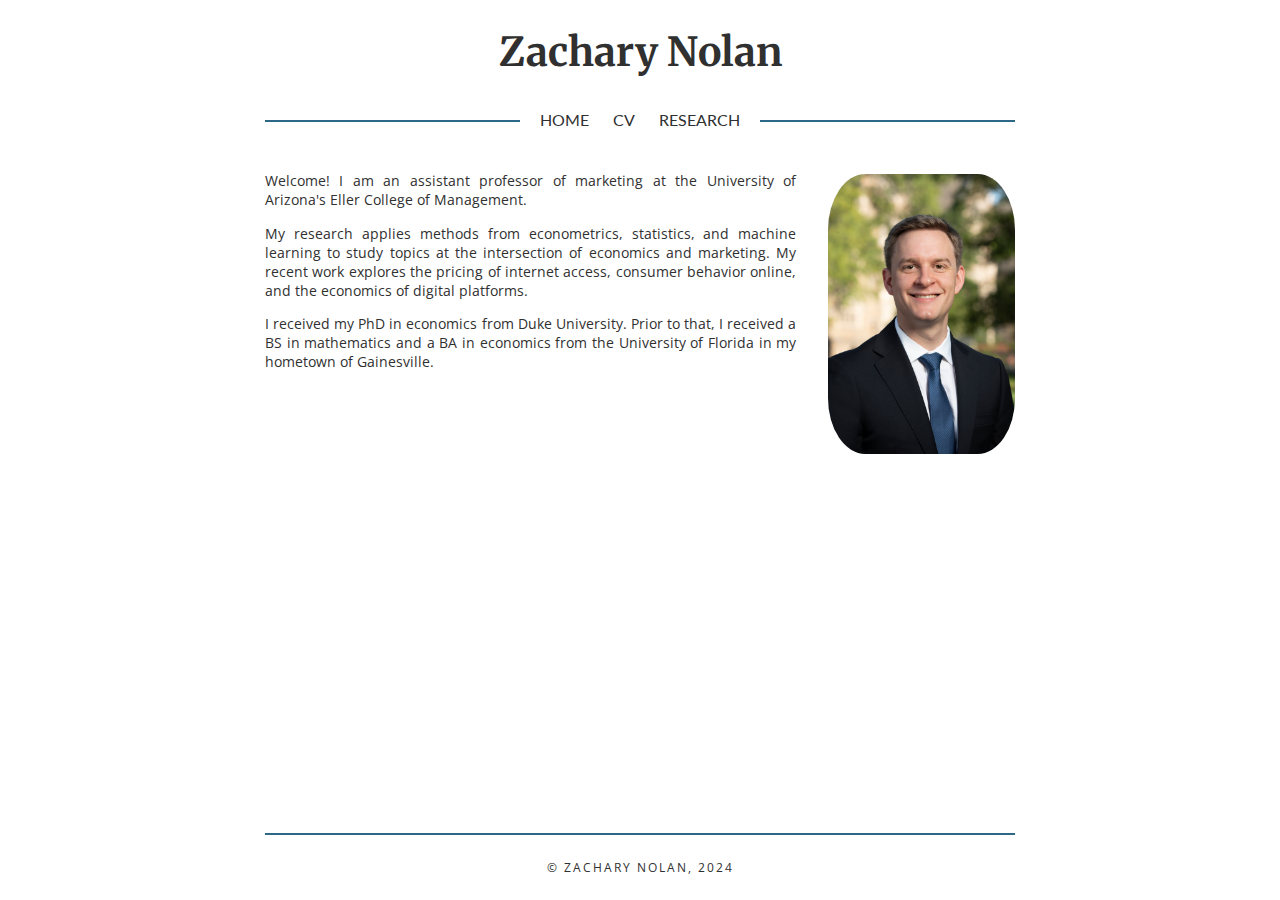
<file: index.html>
<!DOCTYPE html>
<html lang="en">

<head>
    <title>Zachary Nolan</title>
    <link rel="stylesheet" type="text/css" href="styles.css">
	<meta charset="UTF-8">
    <meta name="viewport" content="width=device-width, initial-scale=1">
    <link href="https://fonts.googleapis.com/css?family=Merriweather|Open+Sans|Lato&display=swap" rel="stylesheet">
</head>

<body>

<!-- Master Container -->
<div class="wrapper">

    <!-- Header -->
    <header>
        <a href="index.html"><h1>Zachary Nolan</h1></a>
        <!-- <h2>ASSISTANT PROFESSOR -->
            <br> 
            <!-- UNIVERSITY OF ARIZONA -->
        <!-- </h2> -->
    </header>

    <!-- Navigation -->
    <nav>
        <!-- Mobile Menu Button -->
        <a href="javascript:void(0)" onclick="myFunction()" id="menu_button">MENU</a>

        <!-- Mobile Dropdown Menu -->
        <div id="mobile_nav">
            <a href="index.html" class="mobile_link" id="start_mobile_link">HOME</a>
            <a href="cv.html" class="mobile_link">CV</a>
            <a href="research.html" class="mobile_link">RESEARCH</a>
            <!-- <a href="teaching.html" class="mobile_link" id="end_mobile_link">TEACHING</a> -->
        </div>

        <!-- Web Navigation Links -->
        <span id="nav_span">
            <a href="index.html" class="web_link">HOME</a>
            <a href="cv.html" class="web_link">CV</a>
            <a href="research.html" class="web_link">RESEARCH</a>
            <!-- <a href="teaching.html" class="web_link">TEACHING</a> -->
        </span>
        
    </nav>

    <!-- Main -->
    <main id="home">

        <!-- Image -->

            <img src="17719_econ_phd027.jpg" id="home_image" alt="Zachary Nolan">


        <!-- Welcome -->
        <div id="welcome">
            <p>
                Welcome! I am an assistant professor of marketing at the University of Arizona's Eller College of Management.
            </p>

            <p>
                My research applies methods from econometrics, statistics, and machine learning to study topics at the intersection of economics and marketing. My recent work explores the pricing of internet access, consumer behavior online, and the economics of digital platforms. 
            </p>

            <p>
                I received my PhD in economics from Duke University. Prior to that, I received a BS in mathematics and a BA in economics from the University of Florida in my hometown of Gainesville.
            </p>

        </div>

    </main>

    <!-- Footer -->
    <footer>
        &copy; ZACHARY NOLAN, 2024
    </footer>

</div>

<script>
    function myFunction() {
        var x = document.getElementById("mobile_nav");
        if (x.className.indexOf("mobile_nav_show") == -1) {
            x.className += " mobile_nav_show";
        } else { 
            x.className = x.className.replace(" mobile_nav_show", "");
        }
    }
</script>




</body>
</html>
</file>
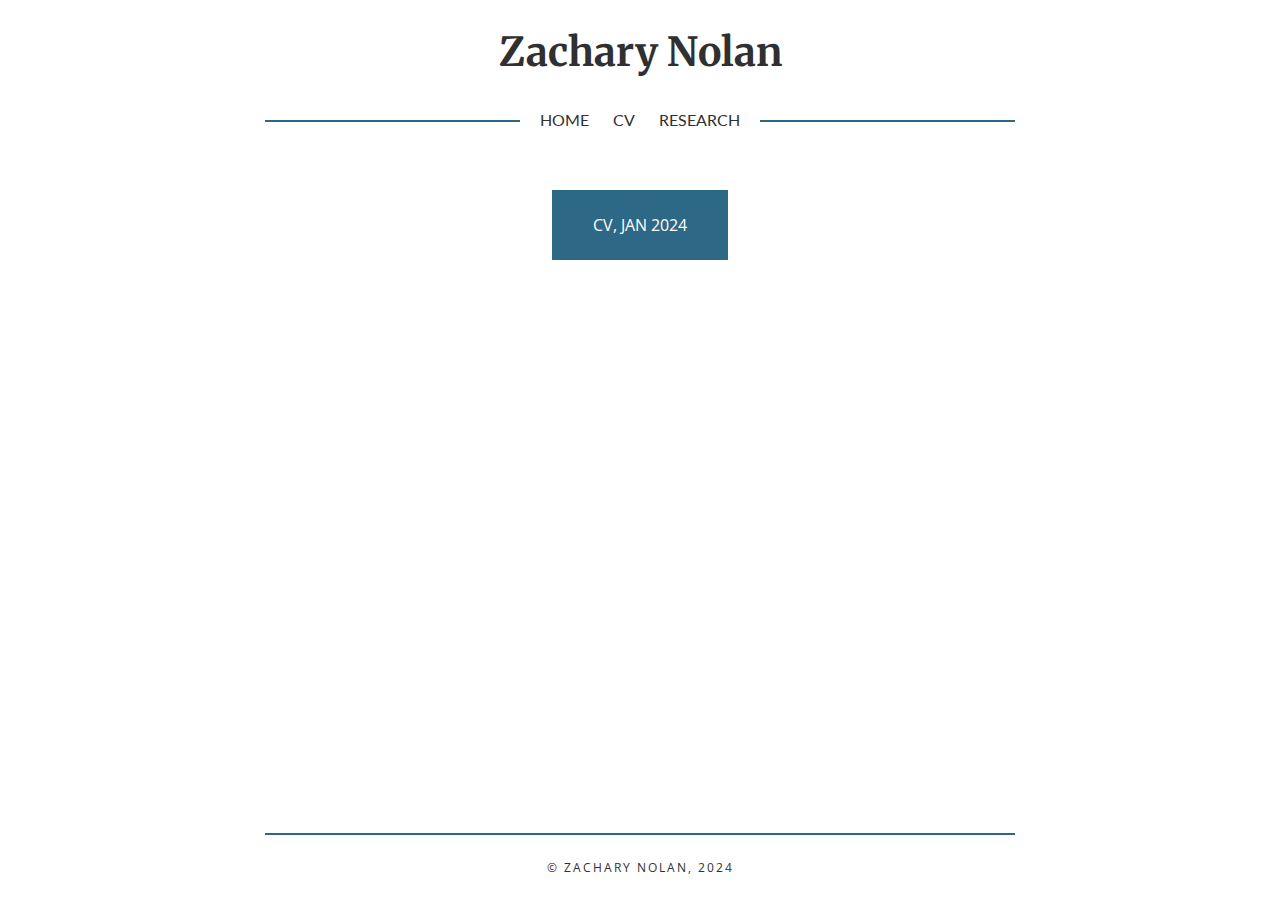
<file: cv.html>
<!DOCTYPE html>
<html lang="en">

<head>
    <title>Zachary Nolan</title>
    <link rel="stylesheet" type="text/css" href="styles.css">
	<meta charset="UTF-8">
    <meta name="viewport" content="width=device-width, initial-scale=1">
    <link href="https://fonts.googleapis.com/css?family=Merriweather|Open+Sans|Lato&display=swap" rel="stylesheet">
</head>

<body>

<!-- Master Container -->
<div class="wrapper">

    <!-- Header -->
    <header>
        <a href="index.html"><h1>Zachary Nolan</h1></a>
        <!-- <h2>ASSISTANT PROFESSOR OF MARKETING -->
            <br> 
            <!-- UNIVERSITY OF ARIZONA</h2> -->
    </header>

    <!-- Navigation -->
    <nav>
        <!-- Mobile Menu Button -->
        <a href="javascript:void(0)" onclick="myFunction()" id="menu_button">MENU</a>

        <!-- Mobile Dropdown Menu -->
        <div id="mobile_nav">
            <a href="index.html" class="mobile_link" id="start_mobile_link">HOME</a>
            <a href="cv.html" class="mobile_link">CV</a>
            <a href="research.html" class="mobile_link">RESEARCH</a>
            <!-- <a href="teaching.html" class="mobile_link" id="end_mobile_link">TEACHING</a> -->
        </div>


        <!-- Web Navigation Links -->
        <span id="nav_span">
            <a href="index.html" class="web_link">HOME</a>
            <a href="cv.html" class="web_link">CV</a>
            <a href="research.html" class="web_link">RESEARCH</a>
            <!-- <a href="teaching.html" class="web_link">TEACHING</a> -->
        </span>
    </nav>

    <!-- Main -->
    <main id="cv">

            <a href="cv.pdf" target="_blank">
                <div id="cv_button">
                    CV, JAN 2024
                </div>
            </a>

    </main>

    <!-- Footer -->
    <footer>
        &copy; ZACHARY NOLAN, 2024
    </footer>

</div>

<script>
    function myFunction() {
        var x = document.getElementById("mobile_nav");
        if (x.className.indexOf("mobile_nav_show") == -1) {
            x.className += " mobile_nav_show";
        } else { 
            x.className = x.className.replace(" mobile_nav_show", "");
        }
    }
</script>




</body>
</html>
</file>
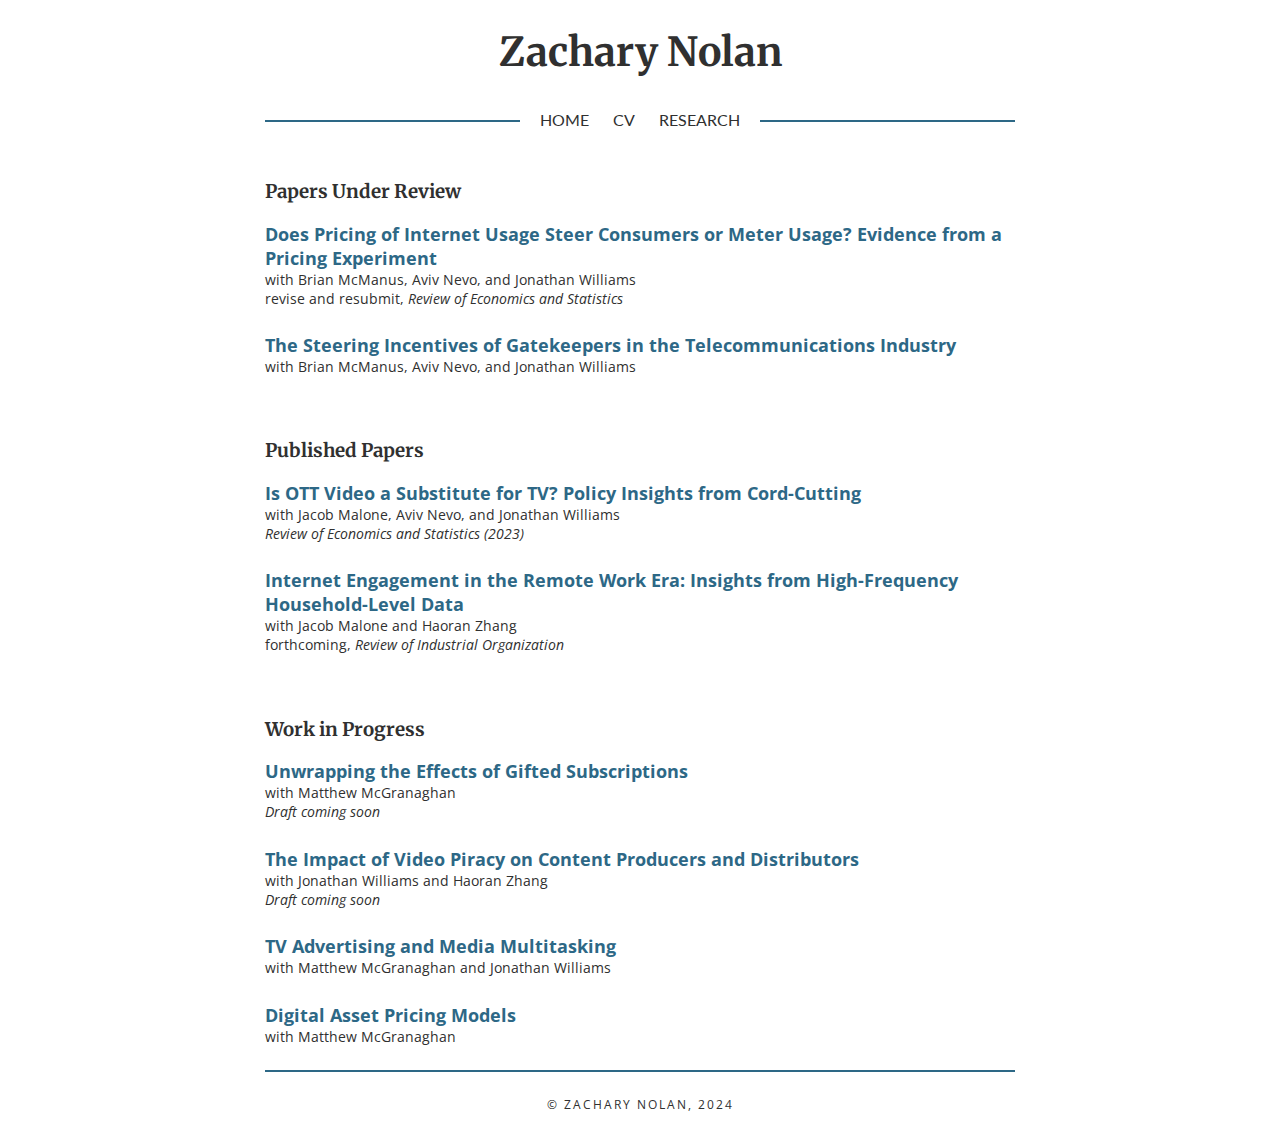
<file: research.html>
<!DOCTYPE html>
<html lang="en">

<head>
    <title>Zachary Nolan</title>
    <link rel="stylesheet" type="text/css" href="styles.css">
	<meta charset="UTF-8">
    <meta name="viewport" content="width=device-width, initial-scale=1">
    <link href="https://fonts.googleapis.com/css?family=Merriweather|Open+Sans|Lato&display=swap" rel="stylesheet">
</head>

<body>

<!-- Master Container -->
<div class="wrapper">

    <!-- Header -->
    <header>
        <a href="index.html"><h1>Zachary Nolan</h1></a>
        <!-- <h2>ASSISTANT PROFESSOR OF MARKETING -->
            <br> 
            <!-- UNIVERSITY OF ARIZONA
            </h2> -->
    </header>

    <!-- Navigation -->
    <nav>
        <!-- Mobile Menu Button -->
        <a href="javascript:void(0)" onclick="myFunction()" id="menu_button">MENU</a>

        <!-- Mobile Dropdown Menu -->
        <div id="mobile_nav">
            <a href="index.html" class="mobile_link" id="start_mobile_link">HOME</a>
            <a href="cv.html" class="mobile_link">CV</a>
            <a href="research.html" class="mobile_link">RESEARCH</a>
            <!-- <a href="teaching.html" class="mobile_link" id="end_mobile_link">TEACHING</a> -->
        </div>

        <!-- Web Navigation Links -->
        <span id="nav_span">
            <a href="index.html" class="web_link">HOME</a>
            <a href="cv.html" class="web_link">CV</a>
            <a href="research.html" class="web_link">RESEARCH</a>
            <!-- <a href="teaching.html" class="web_link">TEACHING</a> -->
        </span>
    </nav>

    <!-- Main -->
    <main id="research">

        <!-- Working Papers -->
        <div id="working_papers">
            <h3>Papers Under Review</h3>

            <a href="UBPexp.pdf" target="_blank"><h4><span class="title_link">
                Does Pricing of Internet Usage Steer Consumers or Meter Usage? 
                Evidence from a Pricing Experiment
            </span></h4></a>
            <h5>with Brian McManus, Aviv Nevo, and Jonathan Williams</h5>
            <h5>revise and resubmit, <i>Review of Economics and Statistics</i></h5>
            <p class="desc_p"></p>

            <a href="steering.pdf" target="_blank"><h4><span class="title_link">
                The Steering Incentives of Gatekeepers in the
                Telecommunications Industry
            </span></h4></a>
            <h5>with Brian McManus, Aviv Nevo, and Jonathan Williams</h5>
            <p class="desc_p"></p>

        </div>

        <!-- Published Papers -->
        <div id="publications">
            <h3>Published Papers</h3>

            <a href="https://doi.org/10.1162/rest_a_01132" target="_blank"><h4><span class="title_link">Is OTT Video a Substitute for TV? Policy Insights from Cord-Cutting</span></h4></a>
            <h5>with Jacob Malone, Aviv Nevo, and Jonathan Williams</h5>
            <h5><i>Review of Economics and Statistics (2023)</i></h5>
            <p class="desc_p"></p>

            <a href="remote-internet.pdf" target="_blank"><h4><span class="title_link">Internet Engagement in the Remote Work Era: Insights from High-Frequency Household-Level Data</span></h4></a>
            <h5>with Jacob Malone and Haoran Zhang</h5>
            <h5>forthcoming, <i>Review of Industrial Organization</i></h5>
            <p class="desc_p"></p>

        </div>

        <!-- Works in Progress  -->
        <div id="works_in_progress">
            <h3>Work in Progress</h3>

            <h4>Unwrapping the Effects of Gifted Subscriptions</h4>
            <h5>with Matthew McGranaghan</h5>
            <h5><i>Draft coming soon</i></h5>
            <p class="desc_p"></p>

            <h4>The Impact of Video Piracy on Content Producers and Distributors</h4>
            <h5>with Jonathan Williams and Haoran Zhang</h5>
            <h5><i>Draft coming soon</i></h5>
            <p class="desc_p"></p>
 
            <h4>TV Advertising and Media Multitasking</h4>
            <h5>with Matthew McGranaghan and Jonathan Williams</h5>
            <p class="desc_p"></p>

            <h4>Digital Asset Pricing Models</h4>
            <h5>with Matthew McGranaghan</h5>
        </div>
        
        <!-- Flexible Space at the Bottom -->
        <div id="space">
        </div>

    </main>

    <!-- Footer -->
    <footer>
        &copy; ZACHARY NOLAN, 2024
    </footer>

</div>

<script>
    function myFunction() {
        var x = document.getElementById("mobile_nav");
        if (x.className.indexOf("mobile_nav_show") == -1) {
            x.className += " mobile_nav_show";
        } else { 
            x.className = x.className.replace(" mobile_nav_show", "");
        }
    }
</script>




</body>
</html>
</file>
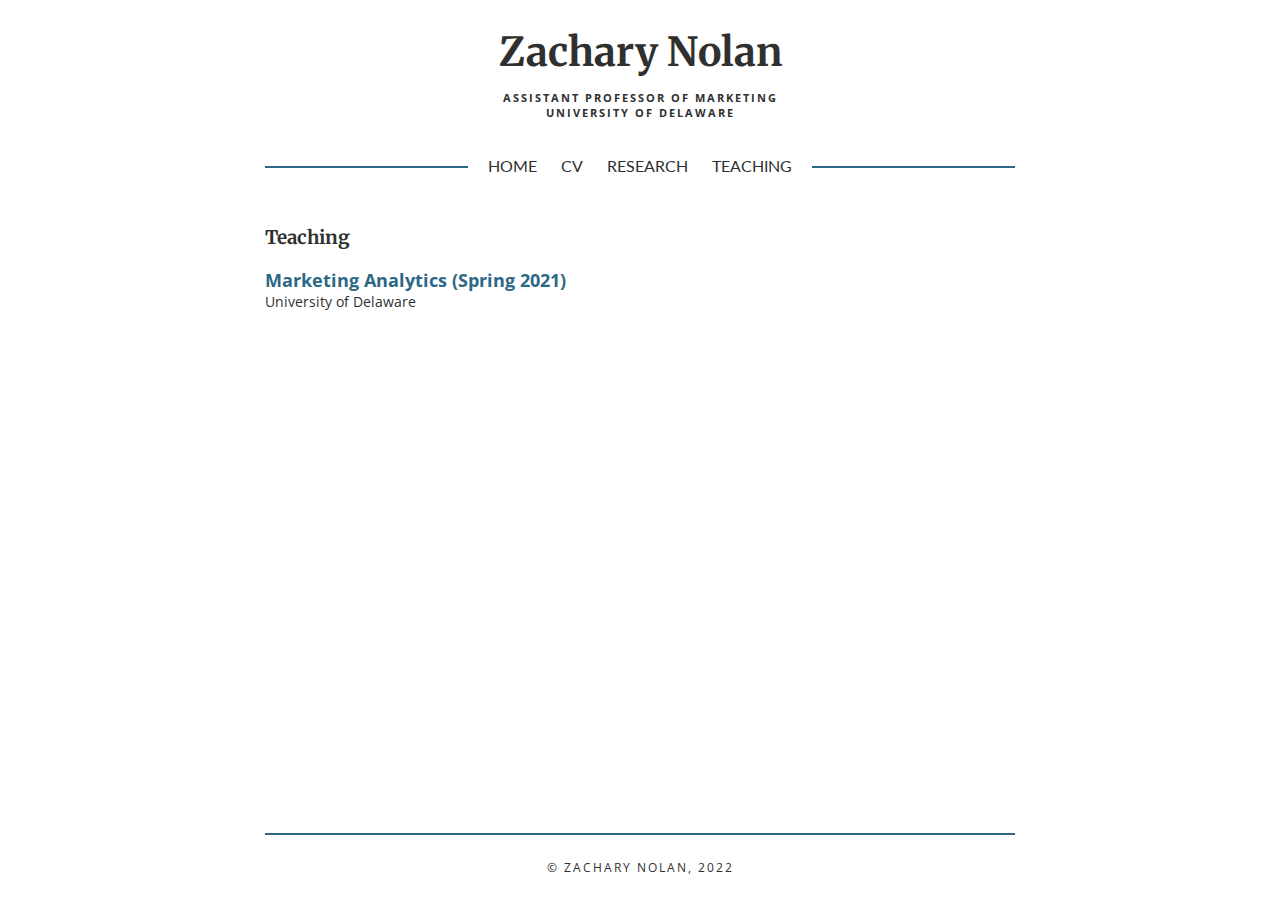
<file: teaching.html>
<!DOCTYPE html>
<html lang="en">

<head>
    <title>Zachary Nolan</title>
    <link rel="stylesheet" type="text/css" href="styles.css">
	<meta charset="UTF-8">
    <meta name="viewport" content="width=device-width, initial-scale=1">
    <link href="https://fonts.googleapis.com/css?family=Merriweather|Open+Sans|Lato&display=swap" rel="stylesheet">
</head>

<body>

<!-- Master Container -->
<div class="wrapper">

    <!-- Header -->
    <header>
        <a href="index.html"><h1>Zachary Nolan</h1></a>
        <h2>ASSISTANT PROFESSOR OF MARKETING
            <br> 
            UNIVERSITY OF DELAWARE</h2>
    </header>

    <!-- Navigation -->
    <nav>
        <!-- Mobile Menu Button -->
        <a href="javascript:void(0)" onclick="myFunction()" id="menu_button">MENU</a>

        <!-- Mobile Dropdown Menu -->
        <div id="mobile_nav">
            <a href="index.html" class="mobile_link" id="start_mobile_link">HOME</a>
            <a href="cv.html" class="mobile_link">CV</a>
            <a href="research.html" class="mobile_link">RESEARCH</a>
            <a href="teaching.html" class="mobile_link" id="end_mobile_link">TEACHING</a>
        </div>

        <!-- Web Navigation Links -->
        <span id="nav_span">
            <a href="index.html" class="web_link">HOME</a>
            <a href="cv.html" class="web_link">CV</a>
            <a href="research.html" class="web_link">RESEARCH</a>
            <a href="teaching.html" class="web_link">TEACHING</a>
        </span>
    </nav>

    <!-- Main -->
    <main id="teaching">

        <!-- Teaching -->
        <div id="teaching_section">
            <h3>Teaching</h3>

            <h4><span class="title">Marketing Analytics (Spring 2021)</span></h4>
            <h5>University of Delaware</h5>
            <p class="desc_p">
            </p>

        </div>

    </main>

    <!-- Footer -->
    <footer>
        &copy; ZACHARY NOLAN, 2022
    </footer>

</div>

<script>
    function myFunction() {
        var x = document.getElementById("mobile_nav");
        if (x.className.indexOf("mobile_nav_show") == -1) {
            x.className += " mobile_nav_show";
        } else { 
            x.className = x.className.replace(" mobile_nav_show", "");
        }
    }
</script>




</body>
</html>
</file>
<file: styles.css>
/* Body */
html {
    height: 100%;
}
body {
    font-family: 'Open Sans', sans-serif;
	color: #303030;
	background: #FFFFFF;
	padding: 0;
	margin: 0 5%;
	height: 100%;
}
a {
    text-decoration: none;
    color: #303030;
}
p {
    text-align: justify;
}





/* Master Container */
.wrapper {
    display: grid;
    height: 100%;
    grid-template-columns: 1fr;
    grid-template-rows: auto auto 1fr auto;
    grid-template-areas:
    "head"
    "nav"
    "main"
    "foot";
}





/* Headers */
header {
    grid-area: head;
}
h1 {
    text-align: center;
    font-family: 'Merriweather', serif;
    font-size: 2.5em;
    margin: 0.67em 0 0 0;
}
h2 {
    text-align: center;
    font-size: .7em;
    letter-spacing: 2px;
    margin: 1.2em 0 2.2em 0;
}
h3 {
    font-family: 'Merriweather', serif;
    margin: 1em 0 1em 0;
}
h4 {
    margin: 0;
    font-size: 1.1em;
    color: #2d6886;
}
h5 {
    margin: 0;
    font-size: 0.9em;
    font-weight: 400;
}





/* Body Links */
.body_link {
    color: #2d6886;
}
.body_link:hover {
    background: #c6dfec;
}





/* Navigation */
nav {
    grid-area: nav;
    width: 100%;
    text-align: center;
    font-family: 'Lato', sans-serif;
}
#menu_button {
    display: block;
    width: 100%;
    border-bottom: 2px solid #2d6886;
    border-top: 2px solid #2d6886;
    padding: 1em 0;
    font-size: 1em;
    letter-spacing: 1px;
    margin: .5em 0 0 0;
}
#menu_button:hover, .mobile_link:hover {
    background-color: #c6dfec;
}
#mobile_nav {
    text-align: center;
    justify-content: center;
    display: none;
    width: 100%;
}
.mobile_nav_show {
    display: block!important;
}
.mobile_link {
    padding: .5em 0;
    text-align: center;
    align-self: center;
    display: block;
    width: 100%;
    background: #ecf4f9;
    letter-spacing: 1px;
}
#mobile_nav a {
    color: black;
    font-size: 1em;
    font-weight: 300;
}
#end_mobile_link {
    border-bottom: 2px solid #2d6886;
    padding: .5em 0 1em 0;
}
#start_mobile_link {
    padding: 1em 0 .5em 0;
}





/* Hide Web Navigation */
.web_link {
    display: none;
}
#nav_span {
    display: none;
}





/* Main */
main {
    grid-area: main;
}





/* Home */
#home {
    display: grid;
    grid-template-columns: 1fr;
    grid-template-rows: auto auto;
    grid-template-areas:
    "image"
    "welcome";
}
#home_image {
    grid-area: image;
    border-radius: 20%;
    padding: 1em;
    max-width: 85%;
    max-height: 330px;
    display: block;
    margin: 1em auto 0em auto;
}

#welcome {
    grid-area: welcome;
    font-size: .9em;
}





/* Shared Styles */
.title_link:hover {
    background: #c6dfec;
}
.desc_p {
    margin: 1em 0em 2em 1em;
    font-size: .8em;
}
.italics {
    font-style: italic;
}




/* CV */
#cv {
    display: flex;
    justify-content: center;
    align-content: center;
}
#cv_button {
    width: 8em;
    padding: 1.5em;
    background: #2d6886;
    color: #ffffff;
    text-align: center;
    margin: 3em 0 2em 0;
}
#cv_button:hover {
    background: #4582a1;
}






/* Research */
#research {
    display: grid;
    grid-template-columns: 1fr;
    grid-template-rows: auto auto auto 1fr;
    grid-template-areas:
    "working_papers"
    "publications"
    "works_in_progress"
    "space";
}
#working_papers {
    grid-area: working_papers;
}
#working_papers h3 {
    margin: 2em 0 1em 0;
}
#publications {
    grid-area: publications;
}
#publications h3 {
    margin: 2em 0 1em 0;
}
#works_in_progress {
    grid-area: works_in_progress;
}
#works_in_progress h3 {
    margin: 2em 0 1em 0;
}
#space {
    grid-area: space;
}




/* Teaching */
#teaching {
    display: grid;
    grid-template-columns: 1fr;
    grid-template-rows: auto;
    grid-template-areas:
    "teaching_section";
}
#teaching_section {
    grid-area: teaching_section;
}
#teaching_section h3 {
    margin: 2em 0 1em 0;
}
#teaching a {
    color: #2d6886;
}





/* Footer */
footer {
    grid-area: foot;
    text-align: center;
    font-size: .75em;
    letter-spacing: 2px;
    margin: 2em 0 0 0;
    padding: 2em;
    border-top: 2px solid #2d6886;
}





/* Web Styles (~500px) */
@media (min-width: 32em) {

    /* Hide Mobile Navigation */
    #menu_button {
        display: none;
    }
    .mobile_nav_show {
        display: none!important;
    }

    /* Web Naviation */
    nav {
        border-bottom: 2px solid #2d6886;
        line-height: 0.1em;
        margin: 20px 0;
    }
    #nav_span {
        background:#ffffff;
        padding: 0 10px;
        display: inline;
    }
    nav a {
        margin: 0 10px;
        border-bottom: 2px solid #FFFFFF;
    }
    nav a:hover {
	    border-bottom: 2px solid #c6dfec;
    }
    .web_link {
        display: inline;
    }

    /* Wrapper Dimensions */
    .wrapper {
        max-width: 750px;
        margin: auto;
    }
}





/* Web Home Page (~600px) */
@media (min-width: 32em) {
    #home {
        display: block;
    }
    #image {
        float: right;
        width: 35%;
        padding: 0 0 1em 1em;
    }
    #home_image {
        float: right;
        max-width: 35%;
        padding: 0;
        margin: 2em 0em 1em 2em;
        max-height: 280px;
    }
    #welcome {
        margin: 2em 0 0 0;
    }
}
</file>
